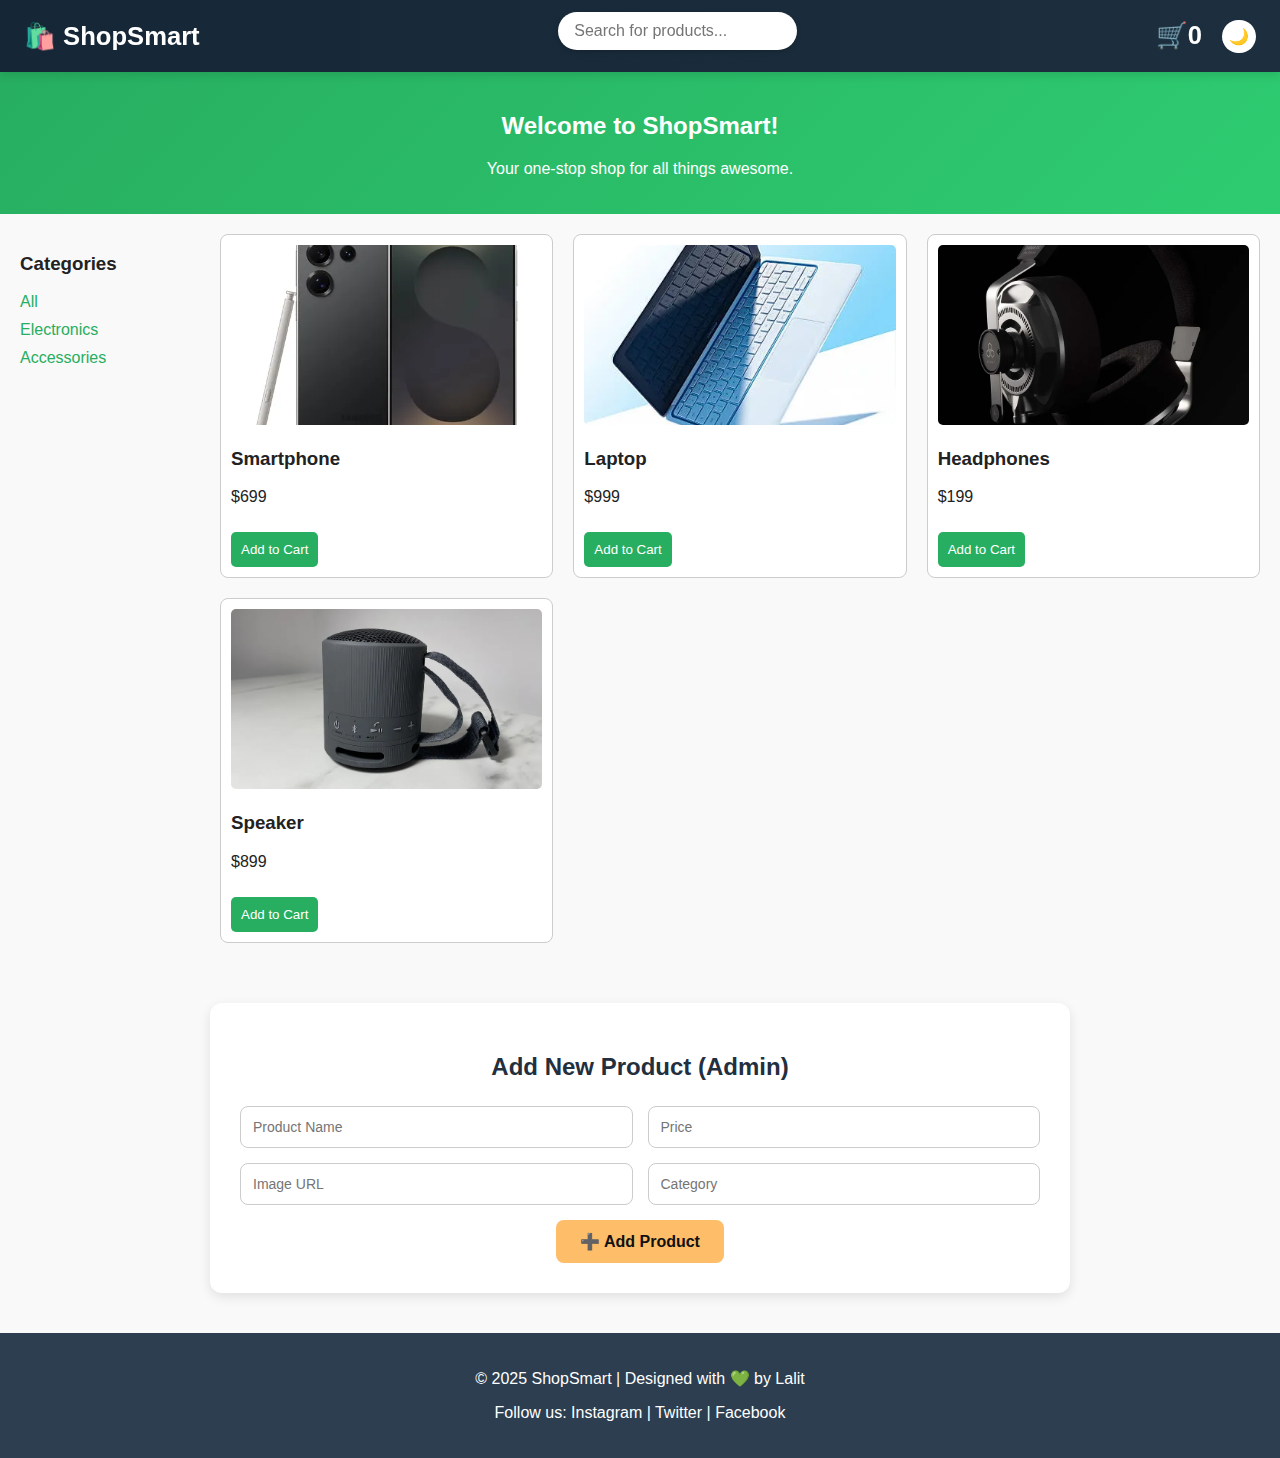
<file: index.html>
<!DOCTYPE html>
<html lang="en">

<head>
  <meta charset="UTF-8">
  <meta name="viewport" content="width=device-width, initial-scale=1.0">
  <title>ShopSmart - E-commerce</title>
  <link rel="stylesheet" href="style.css">
</head>

<body>
  <header class="navbar">
    <div class="logo">🛍️ ShopSmart</div>

    <div class="search-box">
      <!-- <span class="search-icon" onclick="toggleSearch()">🔍</span> -->
      <input type="text" id="search-bar" placeholder="Search for products..." oninput="searchProducts()">
    </div>

    <div class="nav-right">
      <span class="cart-icon" onclick="openCartPage()">🛒<span id="cart-count">0</span></span>
      <button class="theme-toggle" onclick="toggleTheme()">🌙</button>
    </div>
  </header>

  <div class="hero">
    <h2>Welcome to ShopSmart!</h2>
    <p>Your one-stop shop for all things awesome.</p>
  </div>

  <main>
    <aside>
      <h3>Categories</h3>
      <ul>
        <li onclick="filterCategory('All')">All</li>
        <li onclick="filterCategory('Electronics')">Electronics</li>
        <li onclick="filterCategory('Accessories')">Accessories</li>
      </ul>
    </aside>

    <section class="product-container" id="product-container">
      <!-- Products will be injected here -->
    </section>
  </main>

  <section class="admin-form-container">
    <h2>Add New Product (Admin)</h2>
    <div class="admin-form">
      <input type="text" id="new-name" placeholder="Product Name" />
      <input type="text" id="new-price" placeholder="Price" />
      <input type="text" id="new-image" placeholder="Image URL" />
      <input type="text" id="new-category" placeholder="Category" />
      <button onclick="addNewProduct(
      document.getElementById('new-name').value,
      parseFloat(document.getElementById('new-price').value),
      document.getElementById('new-image').value,
      document.getElementById('new-category').value
    )">➕ Add Product</button>
    </div>
  </section>


  <div id="toast"></div>

  <footer>
    <p>&copy; 2025 ShopSmart | Designed with 💚 by Lalit</p>
    <p>Follow us: Instagram | Twitter | Facebook</p>
  </footer>

  <script>
    let products = [
      { id: 1, name: "Smartphone", price: 699, image: "/images/phone.webp", category: "Electronics"},
      { id: 2, name: "Laptop", price: 999, image: "/images/laptop.webp", category: "Electronics" },
      { id: 3, name: "Headphones", price: 199, image: "/images/headphone.webp", category: "Accessories" },
      { id: 4, name: "Speaker", price: 899, image: "/images/speaker.webp", category: "Accessories" }
    ];

    const cart = [];

    function renderProducts(filtered = products) {
      const container = document.getElementById("product-container");
      container.innerHTML = '';
      filtered.forEach(product => {
        const div = document.createElement("div");
        div.className = "product";
        div.innerHTML = `
          <img src="${product.image}" alt="${product.name}" />
          <h3>${product.name}</h3>
          <p>$${product.price}</p>
          <button onclick='addToCart(${JSON.stringify(product)})'>Add to Cart</button>
        `;
        container.appendChild(div);
      });
    }

    function addToCart(product) {
      cart.push(product);
      document.getElementById("cart-count").textContent = cart.length;
      showToast(`${product.name} added to cart!`);
    }

    function showCart() {
      window.location.href = "cart.html";
    }

    function removeFromCart(index) {
      cart.splice(index, 1);
      document.getElementById("cart-count").textContent = cart.length;
      showCart();
    }

    function filterCategory(category) {
      if (category === 'All') {
        renderProducts(products);
      } else {
        const filtered = products.filter(p => p.category === category);
        renderProducts(filtered);
      }
    }

    function searchProducts() {
      const query = document.getElementById("search-bar").value.toLowerCase();
      const filtered = products.filter(p => p.name.toLowerCase().includes(query));
      renderProducts(filtered);
    }

    function showToast(message) {
      const toast = document.getElementById("toast");
      toast.innerText = message;
      toast.style.display = "block";
      setTimeout(() => {
        toast.style.display = "none";
      }, 2000);
    }

    function toggleTheme() {
      document.body.classList.toggle('dark-mode');
    }

    function addNewProduct(name, price, image, category) {
      const id = products.length + 1;
      products.push({ id, name, price, image, category });
      renderProducts();
      showToast(`${name} added to store!`);
    }

    function openCartPage() {
      localStorage.setItem('cartItems', JSON.stringify(cart));
      window.location.href = "cart.html";
    }

    renderProducts();
  </script>
</body>

</html>
</file>
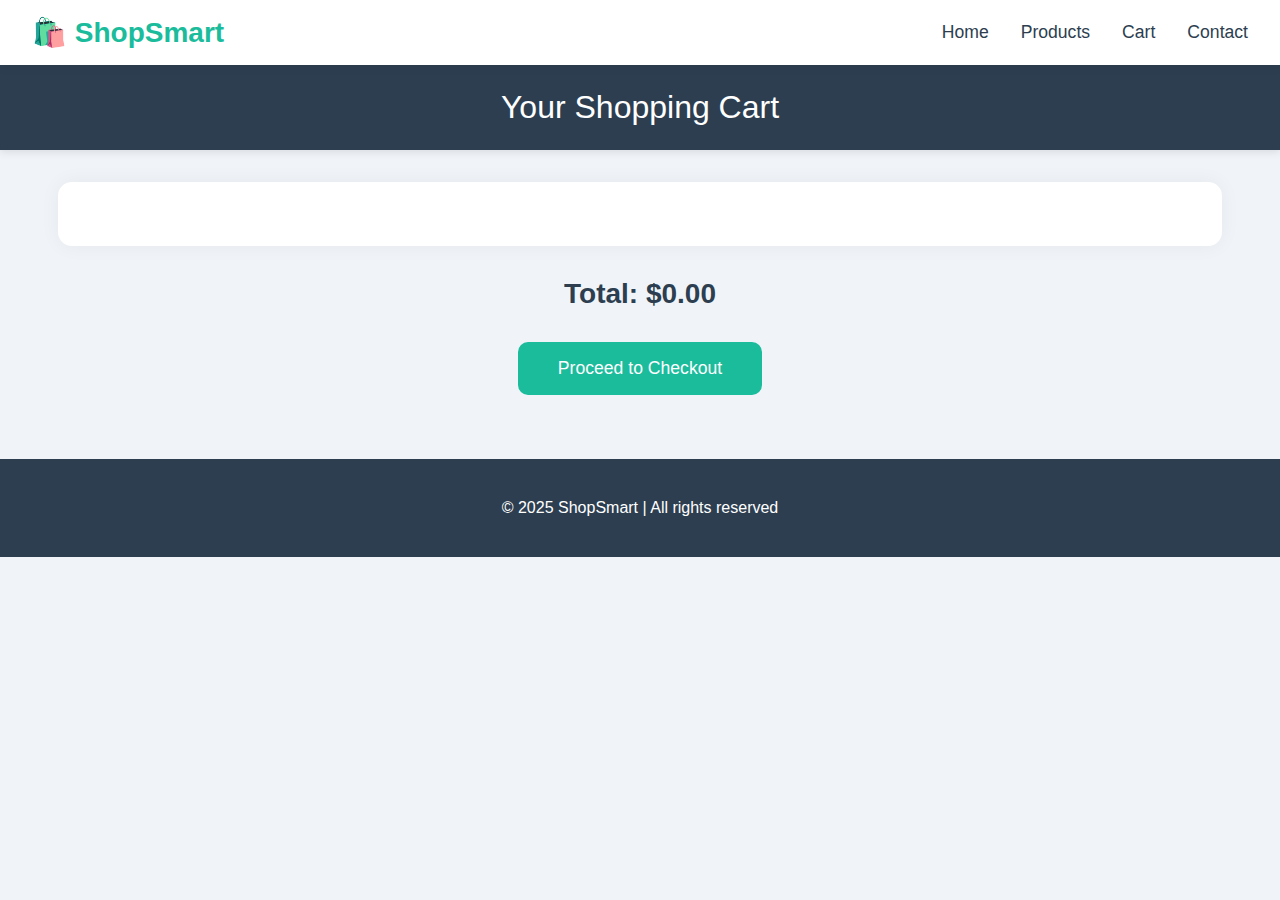
<file: Cart.html>
<!DOCTYPE html>
<html lang="en">

<head>
  <meta charset="UTF-8">
  <meta name="viewport" content="width=device-width, initial-scale=1.0">
  <title>ShopSmart - Your Cart</title>
  <link rel="stylesheet" href="style1.css">
</head>

<body>

  <nav>
    <div class="logo">🛍️ ShopSmart</div>
    <div class="nav-links">
      <a href="index.html">Home</a>
      <a href="products.html">Products</a>
      <a href="cart.html">Cart</a>
      <a href="contact.html">Contact</a>
    </div>
  </nav>

  <header>
    Your Shopping Cart
  </header>

  <div class="cart-container" id="cart-container">
    <!-- Cart items will be injected here -->
  </div>

  <div class="cart-total" id="cart-total">Total: $0</div>
  <button class="btn-checkout">Proceed to Checkout</button>

  <footer>
    <p>&copy; 2025 ShopSmart | All rights reserved</p>
  </footer>

  <script>
    const cartContainer = document.getElementById('cart-container');
    const totalDisplay = document.getElementById('cart-total');

    const cartItems = JSON.parse(localStorage.getItem('cartItems')) || [];

    function renderCart() {
      cartContainer.innerHTML = '';
      let total = 0;
      cartItems.forEach((item, index) => {
        total += item.price;
        const div = document.createElement('div');
        div.className = 'cart-item';
        div.innerHTML = `
          <img src="${item.image}" alt="${item.name}" />
          <div class="cart-details">
            <h3>${item.name}</h3>
            <p>$${item.price.toFixed(2)}</p>
          </div>
          <div class="cart-actions">
            <button onclick="removeItem(${index})">Remove</button>
          </div>
        `;
        cartContainer.appendChild(div);
      });
      totalDisplay.textContent = `Total: $${total.toFixed(2)}`;
    }

    function removeItem(index) {
      cartItems.splice(index, 1);
      localStorage.setItem('cartItems', JSON.stringify(cartItems));
      renderCart();
    }

    renderCart();
  </script>
</body>

</html>
</file>
<file: style.css>
:root {
  --primary: #2c3e50;
  --accent: #27ae60;
  --light-bg: #f9f9f9;
  --dark-bg: #121212;
  --light-text: #fff;
  --dark-text: #222;
}

body {
  margin: 0;
  font-family: 'Segoe UI', sans-serif;
  background-color: var(--light-bg);
  color: var(--dark-text);
  transition: all 0.3s ease;
}

.dark-mode {
  background-color: var(--dark-bg);
  color: var(--light-text);
}

header {
  background-color: var(--primary);
  color: white;
  padding: 20px;
  text-align: center;
  position: sticky;
  top: 0;
  z-index: 1000;
}

/* NAVBAR */
.navbar {
  display: flex;
  flex-wrap: wrap;
  justify-content: space-between;
  align-items: center;
  padding: 12px 24px;
  background: linear-gradient(to right, #152737, #1d2f3e);
  color: white;
  box-shadow: 0 4px 8px rgba(0, 0, 0, 0.1);
  position: sticky;
  top: 0;
  z-index: 1000;
}

.logo {
  font-size: 1.6rem;
  font-weight: bold;
  flex: 1 1 100%;
  text-align: center;
}

.search-box {
  flex: 1 1 100%;
  margin: 10px 0;
  display: flex;
  justify-content: right;
}

.search-box input {
  width: 100%;
  max-width: 400px;
  padding: 10px 16px;
  border: none;
  border-radius: 30px;
  font-size: 1rem;
  box-shadow: 0 2px 5px rgba(0, 0, 0, 0.2);
  outline: none;
}

.nav-right {
  display: flex;
  gap: 20px;
  justify-content: center;
  flex: 1 1 100%;
  margin-top: 10px;
}

.cart-icon {
  font-size: 1.6rem;
  cursor: pointer;
  position: relative;
  font-weight: bold;
}

.cart-icon:hover {
  color: #2dd838;
}

.theme-toggle {
  background-color: white;
  color: #3a7bd5;
  border: none;
  padding: 7px 7px;
  border-radius: 20px;
  font-size: 1rem;
  cursor: pointer;
  transition: all 0.3s ease-in-out;
}

.theme-toggle:hover {
  background-color: #563ebe;
  color: white;
  box-shadow: 0 2px 8px rgba(29, 29, 29, 0.2);
}

/* HERO SECTION */
.hero {
  background: linear-gradient(135deg, #27ae60, #2ecc71);
  color: white;
  padding: 20px 15px;
  text-align: center;
}

main {
  display: flex;
  flex-wrap: wrap;
  padding: 20px;
}

aside {
  width: 100%;
  margin-bottom: 20px;
  text-align: center;
}

aside ul {
  list-style: none;
  padding: 0;
}

aside li {
  cursor: pointer;
  margin: 10px 0;
  color: var(--accent);
}

/* PRODUCT GRID */
.product-container {
  display: grid;
  grid-template-columns: repeat(auto-fill, minmax(250px, 1fr));
  gap: 20px;
  flex: 1;
  width: 100%;
}

.product {
  border: 1px solid #ccc;
  padding: 10px;
  background-color: white;
  border-radius: 8px;
  transition: transform 0.3s;
}

.product:hover {
  transform: scale(1.02);
}

.product img {
  width: 100%;
  height: 180px;
  object-fit: cover;
  border-radius: 5px;
}

.product button {
  padding: 10px;
  margin-top: 10px;
  background-color: var(--accent);
  border: none;
  color: white;
  cursor: pointer;
  border-radius: 5px;
}

/* CART */
.cart {
  background-color: #ecf0f1;
  padding: 20px;
  margin: 20px 0;
  border-radius: 10px;
}

/* FOOTER */
footer {
  background-color: var(--primary);
  color: white;
  padding: 20px;
  text-align: center;
  margin-top: 40px;
}

/* TOAST */
#toast {
  position: fixed;
  bottom: 30px;
  right: 30px;
  background-color: var(--accent);
  color: white;
  padding: 10px 20px;
  border-radius: 6px;
  display: none;
}

/* ADMIN FORM */
.admin-form-container {
  max-width: 800px;
  margin: 40px auto;
  padding: 30px;
  background: #ffffff;
  border-radius: 12px;
  box-shadow: 0 4px 12px rgba(0, 0, 0, 0.1);
}

.admin-form-container h2 {
  text-align: center;
  margin-bottom: 25px;
  font-size: 24px;
  color: #232f3e;
}

.admin-form {
  display: flex;
  flex-wrap: wrap;
  gap: 15px;
  justify-content: center;
}

.admin-form input {
  flex: 1 1 220px;
  padding: 12px;
  border: 1px solid #ccc;
  border-radius: 8px;
  font-size: 14px;
  transition: border-color 0.3s ease;
}

.admin-form input:focus {
  border-color: #febd69;
  outline: none;
}

.admin-form button {
  padding: 12px 24px;
  background-color: #febd69;
  border: none;
  border-radius: 8px;
  font-weight: bold;
  font-size: 16px;
  cursor: pointer;
  color: #111;
  transition: background-color 0.3s ease;
}

.admin-form button:hover {
  background-color: #f3a847;
}

/* RESPONSIVE MEDIA QUERIES */
@media (min-width: 768px) and (max-width: 1440px){
  .logo {
    flex: unset;
    text-align: left;
  }

  .search-box,
  .nav-right {
    flex: unset;
    margin-top: 0;
  }

  main {
    flex-wrap: nowrap;
  }

  aside {
    width: 200px;
    margin-bottom: 0;
    text-align: left;
  }

  .admin-form input {
    flex: 1 1 300px;
  }
}
@media (min-width: 361px) and (max-width: 767px) {
  .navbar {
    flex-direction: column;
    align-items: center;
  }

  .logo {
    font-size: 1.4rem;
    text-align: center;
    flex: 1 1 100%;
    margin-bottom: 0.5rem;
  }

  .search-box {
    flex: 1 1 100%;
    justify-content: center;
    margin: 10px 0;
  }

  .nav-right {
    flex: 1 1 100%;
    justify-content: center;
    margin-top: 10px;
  }

  main {
    flex-direction: column;
  }

  aside {
    width: 100%;
    text-align: center;
  }

  .product-container {
    grid-template-columns: repeat(auto-fill, minmax(200px, 1fr));
  }

  .cart {
    padding: 15px;
  }

  footer {
    font-size: 0.9rem;
    padding: 15px;
  }
}
@media (max-width: 360px) {
  .navbar {
    flex-direction: column;
    align-items: center;
    padding: 12px;
  }

  .logo {
    font-size: 1.2rem;
    text-align: center;
    flex: 1 1 100%;
    margin-bottom: 0.5rem;
  }

  .search-box {
    flex: 1 1 100%;
    justify-content: center;
    margin: 10px 0;
  }

  .search-box input {
    max-width: 90%;
    font-size: 0.9rem;
  }

  .nav-right {
    flex: 1 1 100%;
    flex-direction: column;
    gap: 10px;
    align-items: center;
  }

  .hero {
    font-size: 1.2rem;
    padding: 15px;
  }

  main {
    flex-direction: column;
    padding: 10px;
  }

  aside {
    text-align: center;
    margin-bottom: 20px;
  }

  .product-container {
    grid-template-columns: 1fr;
  }

  .cart {
    padding: 12px;
  }

  footer {
    font-size: 0.8rem;
    padding: 12px;
  }

  .admin-form-container {
    padding: 20px;
  }

  .admin-form input {
    flex: 1 1 100%;
  }

  .admin-form button {
    width: 100%;
  }
}
</file>
<file: style1.css>
body {
     margin: 0;
     font-family: 'Segoe UI', Tahoma, Geneva, Verdana, sans-serif;
     background-color: #f0f4f8;
     color: #2c3e50;
 }

 header {
     background-color: #2c3e50;
     color: white;
     padding: 1.5rem;
     text-align: center;
     font-size: 2rem;
     box-shadow: 0 2px 8px rgba(0, 0, 0, 0.1);
 }

 nav {
     display: flex;
     justify-content: space-between;
     align-items: center;
     padding: 1rem 2rem;
     background-color: #ffffff;
     box-shadow: 0 4px 8px rgba(0, 0, 0, 0.05);
     position: sticky;
     top: 0;
     z-index: 1000;
 }

 .logo {
     font-size: 1.75rem;
     font-weight: bold;
     color: #1abc9c;
 }

 .nav-links {
     display: flex;
     gap: 2rem;
 }

 .nav-links a {
     text-decoration: none;
     color: #2c3e50;
     font-size: 1.1rem;
     font-weight: 500;
     transition: color 0.3s ease, transform 0.3s ease;
 }

 .nav-links a:hover {
     color: #1abc9c;
     transform: translateY(-2px);
 }

 .cart-container {
     max-width: 1100px;
     margin: 2rem auto;
     background: white;
     padding: 2rem;
     border-radius: 14px;
     box-shadow: 0 0 20px rgba(0, 0, 0, 0.05);
 }

 .cart-item {
     display: flex;
     align-items: center;
     justify-content: space-between;
     margin-bottom: 1.5rem;
     border-bottom: 1px solid #ddd;
     padding-bottom: 1.5rem;
 }

 .cart-item img {
     width: 100px;
     height: 80px;
     object-fit: cover;
     border-radius: 10px;
 }

 .cart-details {
     flex-grow: 1;
     padding-left: 1.5rem;
 }

 .cart-details h3 {
     margin: 0;
     color: #34495e;
 }

 .cart-details p {
     margin: 0.5rem 0 0;
     color: #7f8c8d;
 }

 .cart-actions button {
     background-color: #e74c3c;
     border: none;
     color: white;
     padding: 0.6rem 1.2rem;
     border-radius: 8px;
     cursor: pointer;
     transition: background 0.3s ease;
 }

 .cart-actions button:hover {
     background-color: #c0392b;
 }

 .cart-total {
     text-align: center;
     font-size: 1.75rem;
     margin-top: 2rem;
     font-weight: bold;
     color: #2c3e50;
 }

 .btn-checkout {
     display: block;
     margin: 2rem auto 0;
     padding: 1rem 2.5rem;
     font-size: 1.1rem;
     background-color: #1abc9c;
     color: white;
     border: none;
     border-radius: 10px;
     cursor: pointer;
     transition: background 0.3s ease;
 }

 .btn-checkout:hover {
     background-color: #16a085;
 }

 footer {
     text-align: center;
     padding: 1.5rem;
     background-color: #2c3e50;
     color: white;
     margin-top: 4rem;
     font-size: 1rem;
 }

 /* MEDIA QUERY FOR RESPONSIVENESS */
 @media (min-width: 768px) and (max-width: 768px) {
     nav {
         flex-direction: row;
         justify-content: space-between;
         align-items: center;
         padding: 1rem 2rem;
     }

     .logo {
         font-size: 1.75rem;
     }

     .nav-links {
         flex-direction: row;
         gap: 2rem;
     }

     .nav-links a {
         font-size: 1.1rem;
     }

     .cart-item {
         flex-direction: row;
     }

     .cart-item img {
         width: 100px;
         height: 80px;
     }

     .btn-checkout {
         width: auto;
     }
 }

 @media (max-width: 360px) {
     nav {
         flex-direction: column;
         align-items: center;
         padding: 1rem;
     }

     .logo {
         font-size: 1.4rem;
         margin-bottom: 0.5rem;
     }

     .nav-links {
         flex-direction: column;
         width: 100%;
         gap: 0.1rem;
     }

     .nav-links a {
         font-size: 1rem;
         text-align: center;
         padding: 0.1rem 0;
     }

     header {
         font-size: 1.4rem;
         padding: 1rem;
     }

     .cart-container {
         margin: 1rem;
         padding: 1rem;
     }

     .cart-item {
         flex-direction: column;
         align-items: flex-start;
     }

     .cart-item img {
         width: 100%;
         height: auto;
         margin-bottom: 1rem;
     }

     .cart-details {
         padding-left: 0;
         width: 100%;
     }

     .cart-actions {
         width: 100%;
         margin-top: 1rem;
         text-align: right;
     }

     .cart-total {
         font-size: 1.4rem;
         margin: 1.2rem;
     }

     .btn-checkout {
         width: 90%;
         font-size: 1rem;
         padding: 0.9rem;
     }

     footer {
         font-size: 0.85rem;
         padding: 1rem;
     }
 }

 @media (min-width: 361px) and (max-width: 767px) {
     nav {
         flex-direction: column;
         align-items: center;
         padding: 1.2rem;
     }

     .logo {
         font-size: 1.6rem;
         margin-bottom: 0.5rem;
     }

     .nav-links {
         flex-direction: row;
         flex-wrap: wrap;
         justify-content: center;
         width: 100%;
         gap: 1.2rem;
     }

     .nav-links a {
         font-size: 1.05rem;
         padding: 0.4rem 0.5rem;
     }

     header {
         font-size: 1.6rem;
         padding: 1.2rem;
     }

     .cart-container {
         margin: 1.5rem;
         padding: 1.5rem;
     }

     .cart-item {
         flex-direction: row;
         flex-wrap: wrap;
     }

     .cart-item img {
         width: 120px;
         height: auto;
         margin-bottom: 1rem;
     }

     .cart-details {
         padding-left: 1rem;
         width: 60%;
     }

     .cart-actions {
         width: 100%;
         text-align: right;
     }

     .cart-total {
         font-size: 1.6rem;
         margin: 1.5rem;
     }

     .btn-checkout {
         width: 80%;
         font-size: 1.05rem;
         padding: 1rem;
     }

     footer {
         font-size: 0.95rem;
         padding: 1.2rem;
     }
 }
</file>
